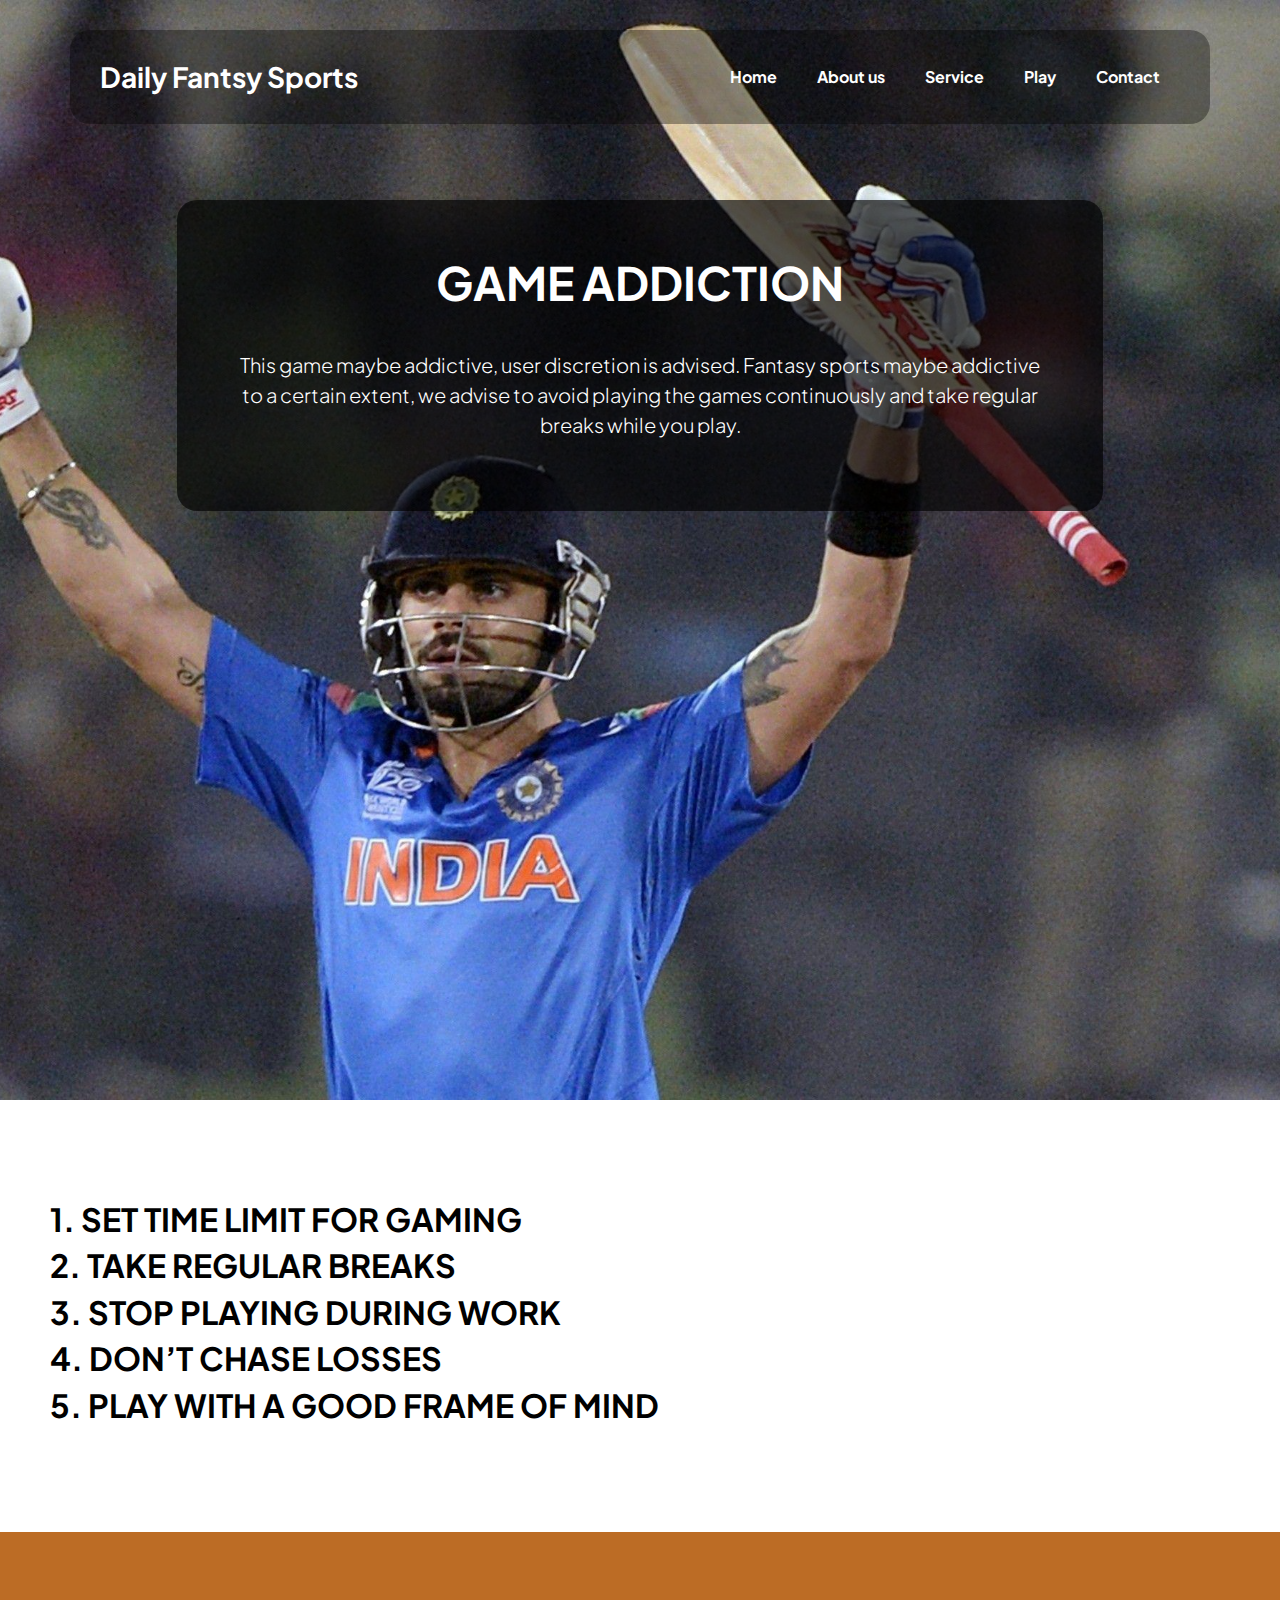
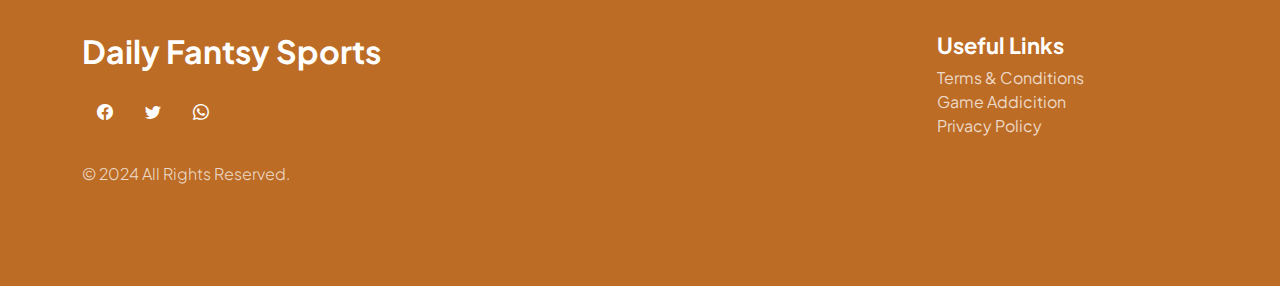
<file: games.html>
<!doctype html>
<html lang="en">
    <head>
        <meta charset="utf-8">
        <meta name="viewport" content="width=device-width, initial-scale=1">

        <meta name="description" content="">
        <meta name="author" content="">

        <title>Games Addicition</title>

        <!-- CSS FILES -->                
        <link rel="preconnect" href="https://fonts.googleapis.com">
        
        <link rel="preconnect" href="https://fonts.gstatic.com" crossorigin>

        <link href="https://fonts.googleapis.com/css2?family=Plus+Jakarta+Sans:ital,wght@0,200;0,400;0,600;0,700;1,200;1,700&display=swap" rel="stylesheet">
            
        <link href="css/bootstrap.min.css" rel="stylesheet">

        <link href="css/bootstrap-icons.css" rel="stylesheet">

        <link href="css/vegas.min.css" rel="stylesheet">

        <link href="css/tooplate-barista.css" rel="stylesheet">

    </head>
    
    <body class="reservation-page">
                
            <main>
                <nav class="navbar navbar-expand-lg">                
                    <div class="container">
                  <a class="navbar-brand d-flex align-items-center" href="index.html">
                     
                            Daily Fantsy Sports
                        </a>
        
                        <button class="navbar-toggler" type="button" data-bs-toggle="collapse" data-bs-target="#navbarNav" aria-controls="navbarNav" aria-expanded="false" aria-label="Toggle navigation">
                            <span class="navbar-toggler-icon"></span>
                        </button>
        
                        <div class="collapse navbar-collapse" id="navbarNav">
                            <ul class="navbar-nav ms-lg-auto">
                                <li class="nav-item">
                                    <a class="nav-link" href="index.html#section_1">Home</a>
                                </li>
        
                                <li class="nav-item">
                                    <a class="nav-link" href="index.html#section_2">About us</a>
                                </li>

                                <li class="nav-item">
                                    <a class="nav-link" href="index.html#section_3">Service</a>
                                </li>

                                <li class="nav-item">
                                    <a class="nav-link" href="index.html#section_4">Play</a>
                                </li>

                                <li class="nav-item">
                                    <a class="nav-link" href="index.html#section_5">Contact</a>
                                </li>
                            </ul>

                           
                        </div>
                    </div>
                </nav>
                

                <section class="booking-section section-padding">
                <div class="container">
                    <div class="row">

                        <div class="col-lg-10 col-12 mx-auto" style="height: 100vh;">
                            <div class="booking-form-wrap">
                                <div class="row">
                                    <div class="col-lg-12 col-12 p-0">
                                        <form class="custom-form booking-form" action="#" method="post" role="form">
                                            <div class="text-center mb-4 pb-lg-2">
                                               

                                                <h2 class="text-white">GAME ADDICTION</h2>
                                            </div>

                                            <div class="booking-form-body">
                                               <p style="color: white; text-align: center;">This game maybe addictive, user discretion is advised. Fantasy sports maybe addictive to a certain extent, we advise to avoid playing the games continuously and take regular breaks while you play.</p>
                                            </div>
                                        </form>
                                    </div>

                                  
                                </div>
                            </div>

                        </div>
                    </div>
                </section>

                <section style=" padding: 100px 50px;">
                    <div>
                        <h3>1. SET TIME LIMIT FOR GAMING</h3>
                       
                    </div>
                    <div>
                        <h3>2. TAKE REGULAR BREAKS</h3>
                      
                    </div>
                    <div>
                        <h3>3. STOP PLAYING DURING WORK</h3>
                     
                    </div>
                    <div>
                        <h3>4. DON’T CHASE LOSSES</h3>
                      
                    </div>
                    <div>
                        <h3>5. PLAY WITH A GOOD FRAME OF MIND</h3>
                        
                    </div>
                    

                </section>


                 <footer class="site-footer">
                    <div class="container">
                        <div class="row">

                            <div class="col-lg-4 col-12 me-auto">
                                <h3 style="color: white;">Daily Fantsy Sports</h3>

                         

                                <ul class="social-icon mt-4">
                                    <li class="social-icon-item">
                                        <a href="#" class="social-icon-link bi-facebook">
                                        </a>
                                    </li>
        
                                    <li class="social-icon-item">
                                        <a href="#" target="_new" class="social-icon-link bi-twitter">
                                        </a>
                                    </li>

                                    <li class="social-icon-item">
                                        <a href="#" class="social-icon-link bi-whatsapp">
                                        </a>
                                    </li>
                                </ul>
                            </div>

                            <div class="col-lg-3 col-12 mt-4 mb-3 mt-lg-0 mb-lg-0">
                            <h6 style="color: white;">Useful Links</h6>
                             <a href="./terms.html" class="site-footer-link">
                                        Terms & Conditions
                                    </a> <br>
                             <a href="./games.html" class="site-footer-link">
                                        Game Addicition
                                    </a> <br>
                             <a href="./privacy.html" class="site-footer-link">
                                        Privacy Policy
                                    </a>

                                

                               
                            </div>


                      

                            <div class="col-lg-8 col-12 mt-4">
                                <p class="copyright-text mb-0">© 2024 All Rights Reserved.</p>
                            </div>
                    </div>
                </footer>
            </main>


        <!-- JAVASCRIPT FILES -->
        <script src="js/jquery.min.js"></script>
        <script src="js/bootstrap.min.js"></script>
        <script src="js/jquery.sticky.js"></script>
        <script src="js/vegas.min.js"></script>
        <script src="js/custom.js"></script>

    </body>
</html>
</file>
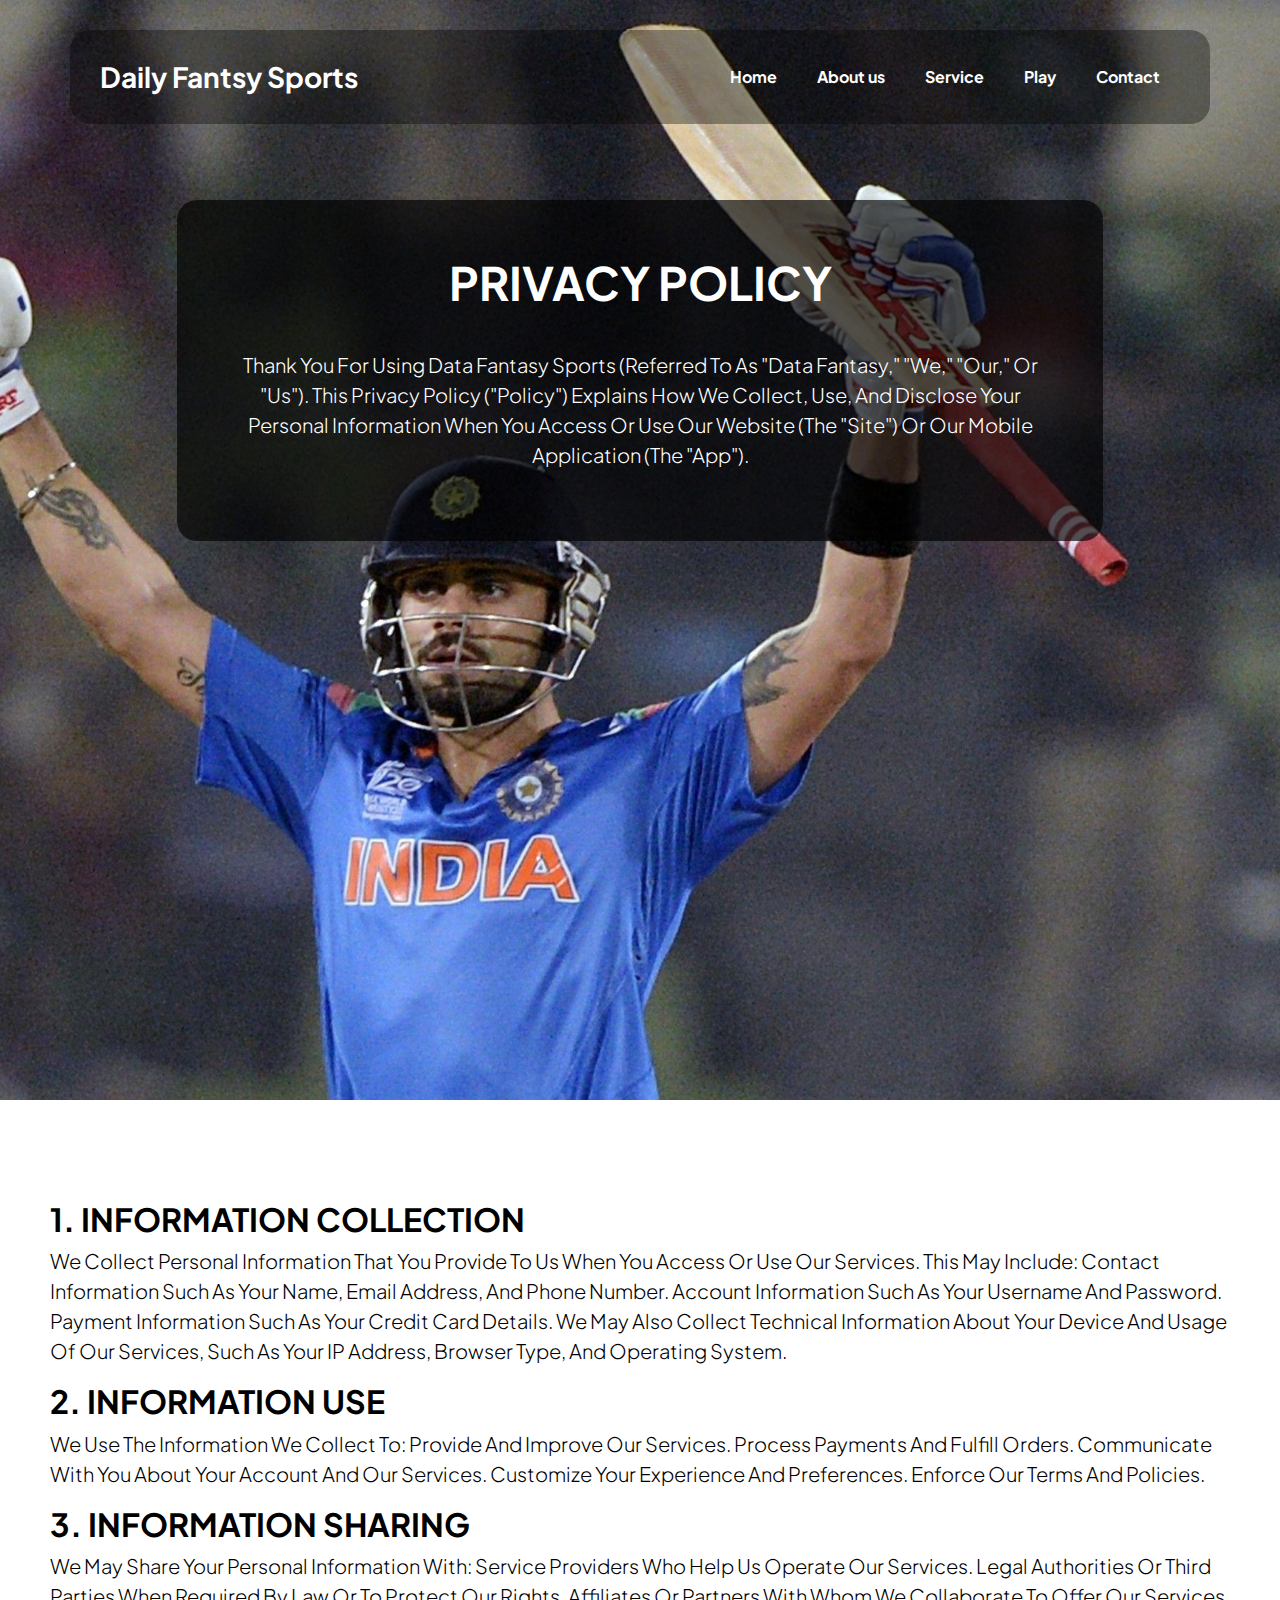
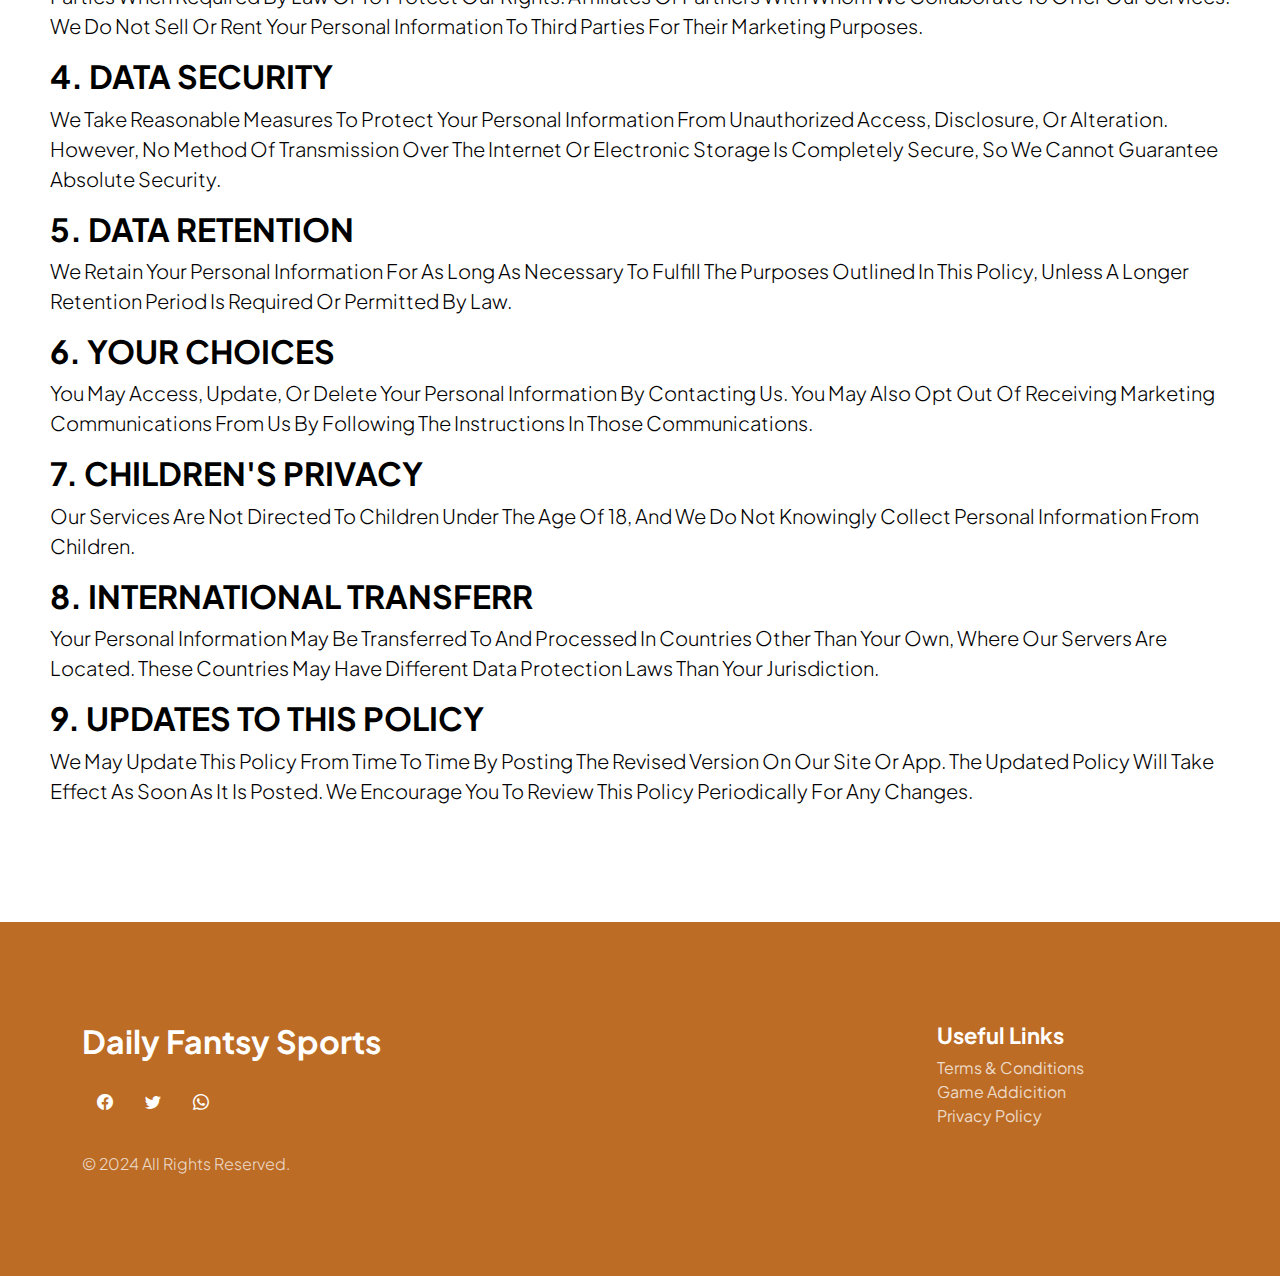
<file: privacy.html>
<!doctype html>
<html lang="en">
    <head>
        <meta charset="utf-8">
        <meta name="viewport" content="width=device-width, initial-scale=1">

        <meta name="description" content="">
        <meta name="author" content="">

        <title>PRIVACY POLICY</title>

        <!-- CSS FILES -->                
        <link rel="preconnect" href="https://fonts.googleapis.com">
        
        <link rel="preconnect" href="https://fonts.gstatic.com" crossorigin>

        <link href="https://fonts.googleapis.com/css2?family=Plus+Jakarta+Sans:ital,wght@0,200;0,400;0,600;0,700;1,200;1,700&display=swap" rel="stylesheet">
            
        <link href="css/bootstrap.min.css" rel="stylesheet">

        <link href="css/bootstrap-icons.css" rel="stylesheet">

        <link href="css/vegas.min.css" rel="stylesheet">

        <link href="css/tooplate-barista.css" rel="stylesheet">

    </head>
    
    <body class="reservation-page">
                
            <main>
                <nav class="navbar navbar-expand-lg">                
                    <div class="container">
                  <a class="navbar-brand d-flex align-items-center" href="index.html">
                     
                            Daily Fantsy Sports
                        </a>
        
                        <button class="navbar-toggler" type="button" data-bs-toggle="collapse" data-bs-target="#navbarNav" aria-controls="navbarNav" aria-expanded="false" aria-label="Toggle navigation">
                            <span class="navbar-toggler-icon"></span>
                        </button>
        
                        <div class="collapse navbar-collapse" id="navbarNav">
                            <ul class="navbar-nav ms-lg-auto">
                                <li class="nav-item">
                                    <a class="nav-link" href="index.html#section_1">Home</a>
                                </li>
        
                                <li class="nav-item">
                                    <a class="nav-link" href="index.html#section_2">About us</a>
                                </li>

                                <li class="nav-item">
                                    <a class="nav-link" href="index.html#section_3">Service</a>
                                </li>

                                <li class="nav-item">
                                    <a class="nav-link" href="index.html#section_4">Play</a>
                                </li>

                                <li class="nav-item">
                                    <a class="nav-link" href="index.html#section_5">Contact</a>
                                </li>
                            </ul>

                           
                        </div>
                    </div>
                </nav>
                

                <section class="booking-section section-padding">
                <div class="container">
                    <div class="row">

                        <div class="col-lg-10 col-12 mx-auto" style="height: 100vh;">
                            <div class="booking-form-wrap">
                                <div class="row">
                                    <div class="col-lg-12 col-12 p-0">
                                        <form class="custom-form booking-form" action="#" method="post" role="form">
                                            <div class="text-center mb-4 pb-lg-2">
                                               

                                                <h2 class="text-white">PRIVACY POLICY</h2>
                                            </div>

                                            <div class="booking-form-body">
                                               <p style="color: white; text-align: center;">Thank You For Using Data Fantasy Sports (Referred To As "Data Fantasy," "We," "Our," Or "Us"). This Privacy Policy ("Policy") Explains How We Collect, Use, And Disclose Your Personal Information When You Access Or Use Our Website (The "Site") Or Our Mobile Application (The "App").</p>
                                            </div>
                                        </form>
                                    </div>

                                  
                                </div>
                            </div>

                        </div>
                    </div>
                </section>

                <section style=" padding: 100px 50px;">
                    <div>
                        <h3>1. INFORMATION COLLECTION</h3>
                        <p style="color: black;">We Collect Personal Information That You Provide To Us When You Access Or Use Our Services. This May Include: Contact Information Such As Your Name, Email Address, And Phone Number. Account Information Such As Your Username And Password. Payment Information Such As Your Credit Card Details. We May Also Collect Technical Information About Your Device And Usage Of Our Services, Such As Your IP Address, Browser Type, And Operating System.</p>
                    </div>
                    <div>
                        <h3>2. INFORMATION USE</h3>
                        <p style="color: black;">We Use The Information We Collect To: Provide And Improve Our Services. Process Payments And Fulfill Orders. Communicate With You About Your Account And Our Services. Customize Your Experience And Preferences. Enforce Our Terms And Policies.</p>
                    </div>
                    <div>
                        <h3>3. INFORMATION SHARING</h3>
                        <p style="color: black;">We May Share Your Personal Information With: Service Providers Who Help Us Operate Our Services. Legal Authorities Or Third Parties When Required By Law Or To Protect Our Rights. Affiliates Or Partners With Whom We Collaborate To Offer Our Services. We Do Not Sell Or Rent Your Personal Information To Third Parties For Their Marketing Purposes.</p>
                    </div>
                    <div>
                        <h3>4. DATA SECURITY</h3>
                        <p style="color: black;">We Take Reasonable Measures To Protect Your Personal Information From Unauthorized Access, Disclosure, Or Alteration. However, No Method Of Transmission Over The Internet Or Electronic Storage Is Completely Secure, So We Cannot Guarantee Absolute Security.</p>
                    </div>
                    <div>
                        <h3>5. DATA RETENTION</h3>
                        <p style="color: black;">We Retain Your Personal Information For As Long As Necessary To Fulfill The Purposes Outlined In This Policy, Unless A Longer Retention Period Is Required Or Permitted By Law.</p>
                    </div>
                    <div>
                        <h3>6. YOUR CHOICES</h3>
                        <p style="color: black;">You May Access, Update, Or Delete Your Personal Information By Contacting Us. You May Also Opt Out Of Receiving Marketing Communications From Us By Following The Instructions In Those Communications.</p>
                    </div>
                    <div>
                        <h3>7. CHILDREN'S PRIVACY</h3>
                        <p style="color: black;">Our Services Are Not Directed To Children Under The Age Of 18, And We Do Not Knowingly Collect Personal Information From Children.</p>
                    </div>
                    <div>
                        <h3>8. INTERNATIONAL TRANSFERR</h3>
                        <p style="color: black;">Your Personal Information May Be Transferred To And Processed In Countries Other Than Your Own, Where Our Servers Are Located. These Countries May Have Different Data Protection Laws Than Your Jurisdiction.</p>
                    </div>
                    <div>
                        <h3>9. UPDATES TO THIS POLICY</h3>
                        <p style="color: black;">We May Update This Policy From Time To Time By Posting The Revised Version On Our Site Or App. The Updated Policy Will Take Effect As Soon As It Is Posted. We Encourage You To Review This Policy Periodically For Any Changes.</p>
                    </div>
                   
                </section>


                 <footer class="site-footer">
                    <div class="container">
                        <div class="row">

                            <div class="col-lg-4 col-12 me-auto">
                                <h3 style="color: white;">Daily Fantsy Sports</h3>

                         

                                <ul class="social-icon mt-4">
                                    <li class="social-icon-item">
                                        <a href="#" class="social-icon-link bi-facebook">
                                        </a>
                                    </li>
        
                                    <li class="social-icon-item">
                                        <a href="#" target="_new" class="social-icon-link bi-twitter">
                                        </a>
                                    </li>

                                    <li class="social-icon-item">
                                        <a href="#" class="social-icon-link bi-whatsapp">
                                        </a>
                                    </li>
                                </ul>
                            </div>

                            <div class="col-lg-3 col-12 mt-4 mb-3 mt-lg-0 mb-lg-0">
                            <h6 style="color: white;">Useful Links</h6>
                             <a href="./terms.html" class="site-footer-link">
                                        Terms & Conditions
                                    </a> <br>
                             <a href="./games.html" class="site-footer-link">
                                        Game Addicition
                                    </a> <br>
                             <a href="./privacy.html" class="site-footer-link">
                                        Privacy Policy
                                    </a>

                                

                               
                            </div>


                      

                            <div class="col-lg-8 col-12 mt-4">
                                <p class="copyright-text mb-0">© 2024 All Rights Reserved.</p>
                            </div>
                    </div>
                </footer>
            </main>


        <!-- JAVASCRIPT FILES -->
        <script src="js/jquery.min.js"></script>
        <script src="js/bootstrap.min.js"></script>
        <script src="js/jquery.sticky.js"></script>
        <script src="js/vegas.min.js"></script>
        <script src="js/custom.js"></script>

    </body>
</html>
</file>
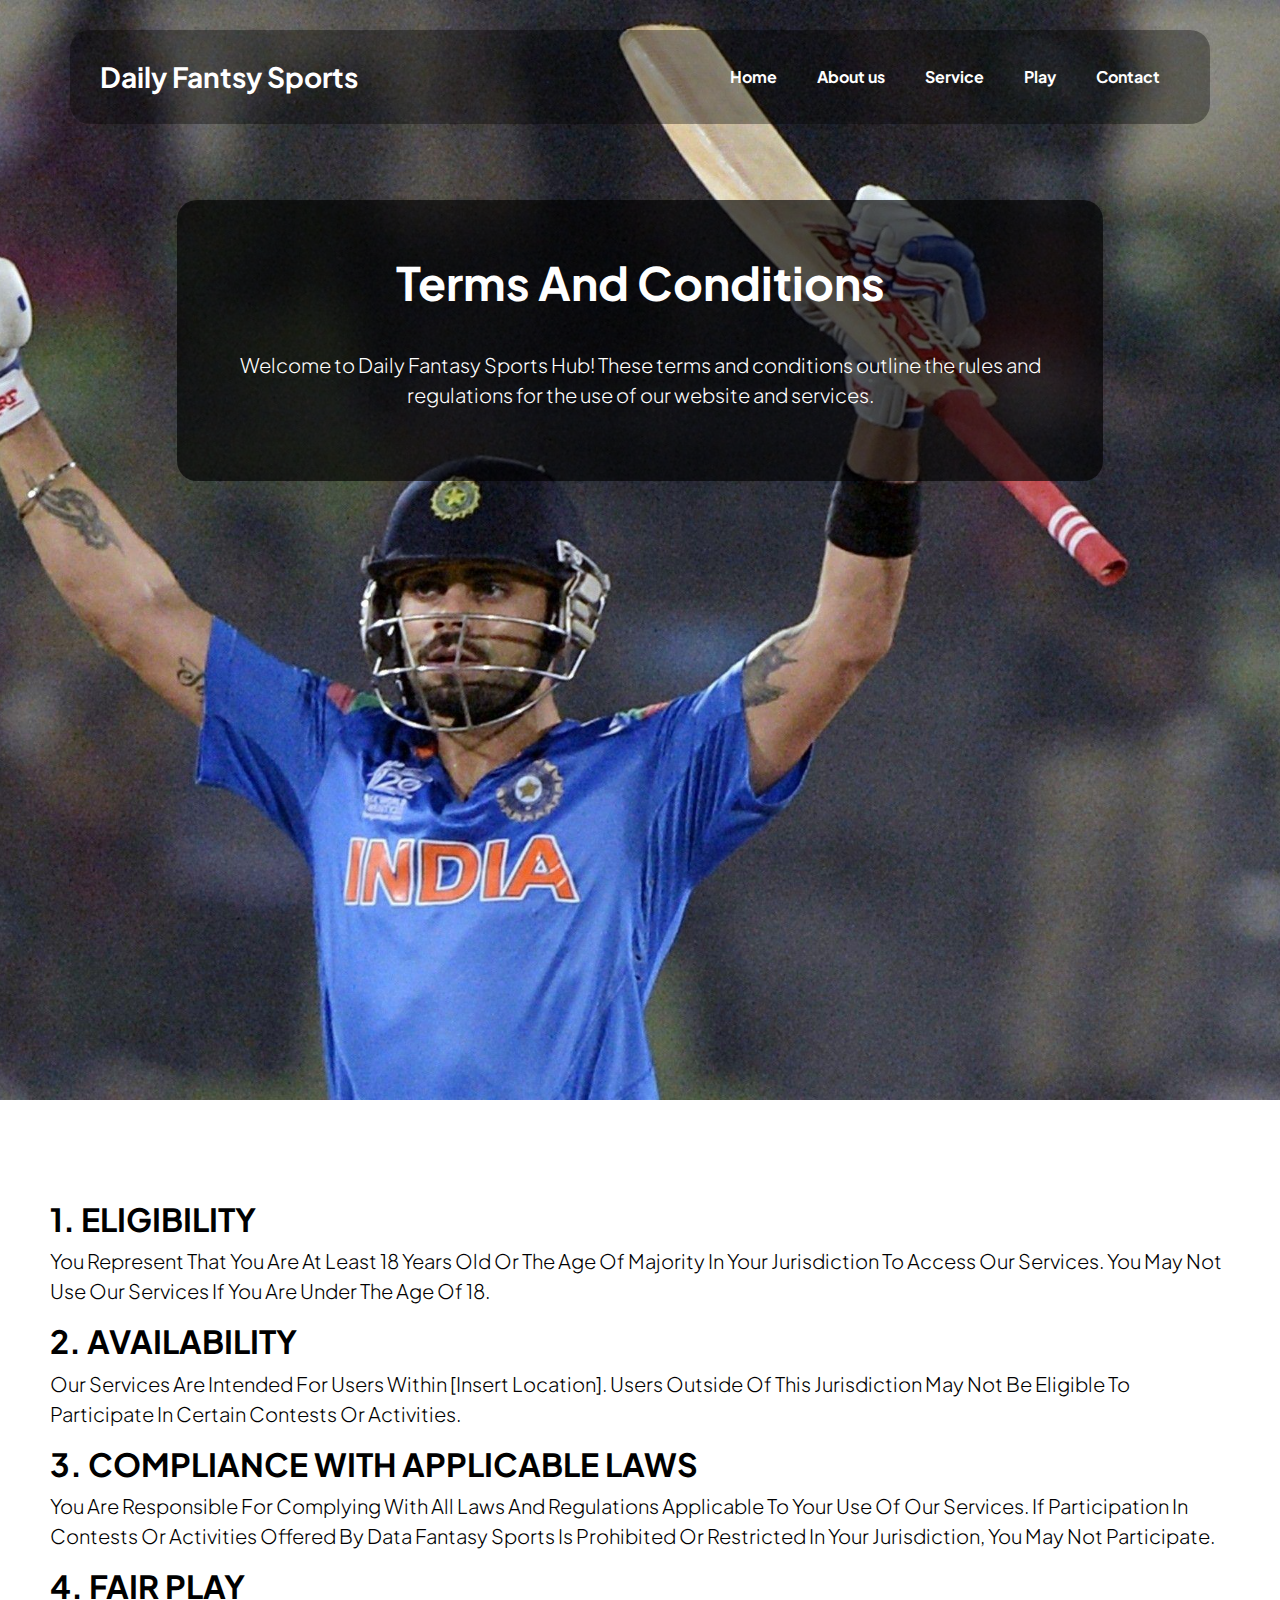
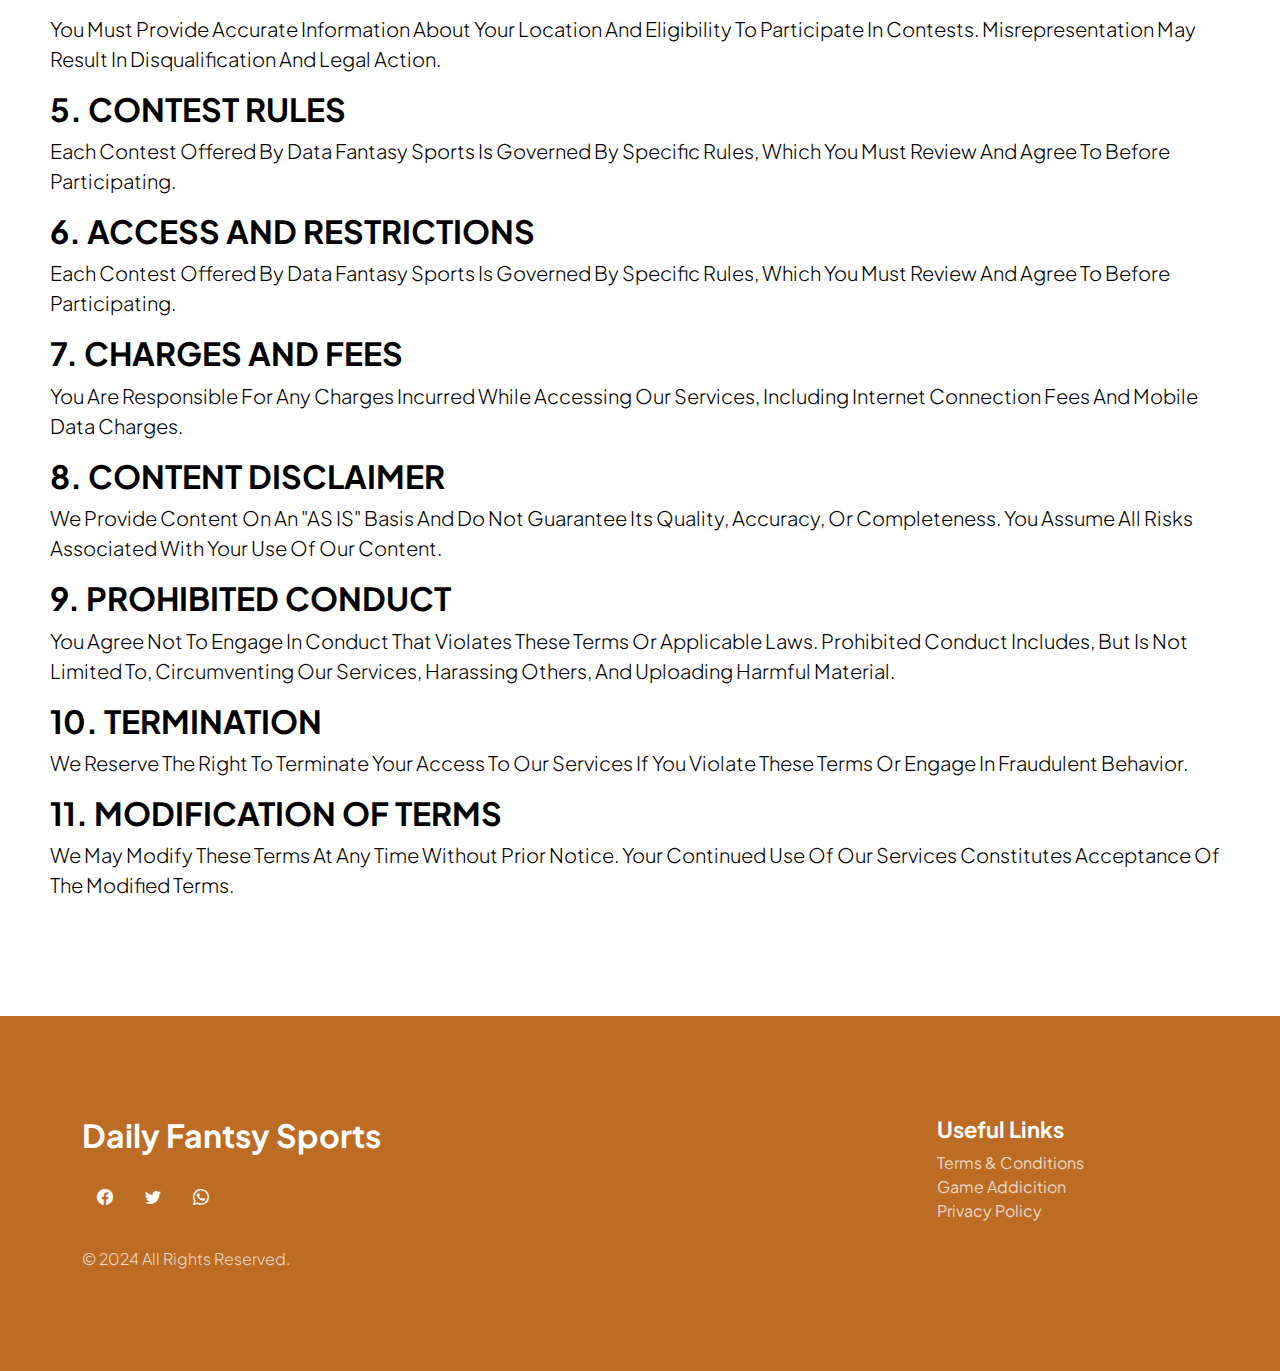
<file: terms.html>
<!doctype html>
<html lang="en">
    <head>
        <meta charset="utf-8">
        <meta name="viewport" content="width=device-width, initial-scale=1">

        <meta name="description" content="">
        <meta name="author" content="">

        <title>Terms & Conditions</title>

        <!-- CSS FILES -->                
        <link rel="preconnect" href="https://fonts.googleapis.com">
        
        <link rel="preconnect" href="https://fonts.gstatic.com" crossorigin>

        <link href="https://fonts.googleapis.com/css2?family=Plus+Jakarta+Sans:ital,wght@0,200;0,400;0,600;0,700;1,200;1,700&display=swap" rel="stylesheet">
            
        <link href="css/bootstrap.min.css" rel="stylesheet">

        <link href="css/bootstrap-icons.css" rel="stylesheet">

        <link href="css/vegas.min.css" rel="stylesheet">

        <link href="css/tooplate-barista.css" rel="stylesheet">

    </head>
    
    <body class="reservation-page">
                
            <main>
                <nav class="navbar navbar-expand-lg">                
                    <div class="container">
                  <a class="navbar-brand d-flex align-items-center" href="index.html">
                     
                            Daily Fantsy Sports
                        </a>
        
                        <button class="navbar-toggler" type="button" data-bs-toggle="collapse" data-bs-target="#navbarNav" aria-controls="navbarNav" aria-expanded="false" aria-label="Toggle navigation">
                            <span class="navbar-toggler-icon"></span>
                        </button>
        
                        <div class="collapse navbar-collapse" id="navbarNav">
                            <ul class="navbar-nav ms-lg-auto">
                                <li class="nav-item">
                                    <a class="nav-link" href="index.html#section_1">Home</a>
                                </li>
        
                                <li class="nav-item">
                                    <a class="nav-link" href="index.html#section_2">About us</a>
                                </li>

                                <li class="nav-item">
                                    <a class="nav-link" href="index.html#section_3">Service</a>
                                </li>

                                <li class="nav-item">
                                    <a class="nav-link" href="index.html#section_4">Play</a>
                                </li>

                                <li class="nav-item">
                                    <a class="nav-link" href="index.html#section_5">Contact</a>
                                </li>
                            </ul>

                           
                        </div>
                    </div>
                </nav>
                

                <section class="booking-section section-padding">
                <div class="container">
                    <div class="row">

                        <div class="col-lg-10 col-12 mx-auto" style="height: 100vh;">
                            <div class="booking-form-wrap">
                                <div class="row">
                                    <div class="col-lg-12 col-12 p-0">
                                        <form class="custom-form booking-form" action="#" method="post" role="form">
                                            <div class="text-center mb-4 pb-lg-2">
                                               

                                                <h2 class="text-white">Terms And Conditions</h2>
                                            </div>

                                            <div class="booking-form-body">
                                               <p style="color: white; text-align: center;">Welcome to Daily Fantasy Sports Hub! These terms and conditions outline the rules and regulations for the use of our website and services.</p>
                                            </div>
                                        </form>
                                    </div>

                                  
                                </div>
                            </div>

                        </div>
                    </div>
                </section>

                <section style=" padding: 100px 50px;">
                    <div>
                        <h3>1. ELIGIBILITY</h3>
                        <p style="color: black;">You Represent That You Are At Least 18 Years Old Or The Age Of Majority In Your Jurisdiction To Access Our Services. You May Not Use Our Services If You Are Under The Age Of 18.</p>
                    </div>
                    <div>
                        <h3>2. AVAILABILITY</h3>
                        <p style="color: black;">Our Services Are Intended For Users Within [Insert Location]. Users Outside Of This Jurisdiction May Not Be Eligible To Participate In Certain Contests Or Activities.</p>
                    </div>
                    <div>
                        <h3>3. COMPLIANCE WITH APPLICABLE LAWS</h3>
                        <p style="color: black;">You Are Responsible For Complying With All Laws And Regulations Applicable To Your Use Of Our Services. If Participation In Contests Or Activities Offered By Data Fantasy Sports Is Prohibited Or Restricted In Your Jurisdiction, You May Not Participate.</p>
                    </div>
                    <div>
                        <h3>4. FAIR PLAY</h3>
                        <p style="color: black;">You Must Provide Accurate Information About Your Location And Eligibility To Participate In Contests. Misrepresentation May Result In Disqualification And Legal Action.</p>
                    </div>
                    <div>
                        <h3>5. CONTEST RULES</h3>
                        <p style="color: black;">Each Contest Offered By Data Fantasy Sports Is Governed By Specific Rules, Which You Must Review And Agree To Before Participating.</p>
                    </div>
                    <div>
                        <h3>6. ACCESS AND RESTRICTIONS</h3>
                        <p style="color: black;">Each Contest Offered By Data Fantasy Sports Is Governed By Specific Rules, Which You Must Review And Agree To Before Participating.</p>
                    </div>
                    <div>
                        <h3>7. CHARGES AND FEES</h3>
                        <p style="color: black;">You Are Responsible For Any Charges Incurred While Accessing Our Services, Including Internet Connection Fees And Mobile Data Charges.</p>
                    </div>
                    <div>
                        <h3>8. CONTENT DISCLAIMER</h3>
                        <p style="color: black;">We Provide Content On An "AS IS" Basis And Do Not Guarantee Its Quality, Accuracy, Or Completeness. You Assume All Risks Associated With Your Use Of Our Content.</p>
                    </div>
                    <div>
                        <h3>9. PROHIBITED CONDUCT</h3>
                        <p style="color: black;">You Agree Not To Engage In Conduct That Violates These Terms Or Applicable Laws. Prohibited Conduct Includes, But Is Not Limited To, Circumventing Our Services, Harassing Others, And Uploading Harmful Material.</p>
                    </div>
                    <div>
                        <h3>10. TERMINATION</h3>
                        <p style="color: black;">We Reserve The Right To Terminate Your Access To Our Services If You Violate These Terms Or Engage In Fraudulent Behavior.</p>
                    </div>
                    <div>
                        <h3>11. MODIFICATION OF TERMS</h3>
                        <p style="color: black;">We May Modify These Terms At Any Time Without Prior Notice. Your Continued Use Of Our Services Constitutes Acceptance Of The Modified Terms.</p>
                    </div>

                </section>


                 <footer class="site-footer">
                    <div class="container">
                        <div class="row">

                            <div class="col-lg-4 col-12 me-auto">
                                <h3 style="color: white;">Daily Fantsy Sports</h3>

                         

                                <ul class="social-icon mt-4">
                                    <li class="social-icon-item">
                                        <a href="#" class="social-icon-link bi-facebook">
                                        </a>
                                    </li>
        
                                    <li class="social-icon-item">
                                        <a href="#" target="_new" class="social-icon-link bi-twitter">
                                        </a>
                                    </li>

                                    <li class="social-icon-item">
                                        <a href="#" class="social-icon-link bi-whatsapp">
                                        </a>
                                    </li>
                                </ul>
                            </div>

                            <div class="col-lg-3 col-12 mt-4 mb-3 mt-lg-0 mb-lg-0">
                            <h6 style="color: white;">Useful Links</h6>
                             <a href="./terms.html" class="site-footer-link">
                                        Terms & Conditions
                                    </a> <br>
                             <a href="./games.html" class="site-footer-link">
                                        Game Addicition
                                    </a> <br>
                             <a href="./privacy.html" class="site-footer-link">
                                        Privacy Policy
                                    </a>

                                

                               
                            </div>


                      

                            <div class="col-lg-8 col-12 mt-4">
                                <p class="copyright-text mb-0">© 2024 All Rights Reserved.</p>
                            </div>
                    </div>
                </footer>
            </main>


        <!-- JAVASCRIPT FILES -->
        <script src="js/jquery.min.js"></script>
        <script src="js/bootstrap.min.js"></script>
        <script src="js/jquery.sticky.js"></script>
        <script src="js/vegas.min.js"></script>
        <script src="js/custom.js"></script>

    </body>
</html>
</file>
<file: css/tooplate-barista.css>
/* Track */
::-webkit-scrollbar {
  width: 7px; /* width of the entire scrollbar */
}

/* Handle */
::-webkit-scrollbar-thumb {
  background: #888; /* color of the draggable scrollbar */
  border-radius: 6px; /* roundness of the scrollbar handle */
}

/* Handle on hover */
::-webkit-scrollbar-thumb:hover {
  background: #555; /* color of the scrollbar handle on hover */
}

/* Track */
::-webkit-scrollbar-track {
  background: #f1f1f1; /* color of the scrollbar track */
}

/* Handle when it's grabbed */
::-webkit-scrollbar-thumb:active {
  background: #000; /* color of the scrollbar handle when it's grabbed */
}

:root {
  --white-color: #ffffff;
  --primary-color: #bc6c25;
  --secondary-color: #dda15e;
  --section-bg-color: #b78752;
  --custom-btn-bg-color: #bc6c25;
  --custom-btn-bg-hover-color: #dda15e;
  --dark-color: #000000;
  --p-color: #717275;
  --border-color: #7fffd4;
  --link-hover-color: #e76f51;

  --body-font-family: "Plus Jakarta Sans", sans-serif;

  --h1-font-size: 68px;
  --h2-font-size: 46px;
  --h3-font-size: 32px;
  --h4-font-size: 28px;
  --h5-font-size: 24px;
  --h6-font-size: 22px;
  --p-font-size: 20px;
  --btn-font-size: 16px;
  --form-btn-font-size: 18px;
  --menu-font-size: 16px;

  --border-radius-large: 100px;
  --border-radius-medium: 20px;
  --border-radius-small: 10px;

  --font-weight-thin: 200;
  --font-weight-light: 300;
  --font-weight-normal: 400;
  --font-weight-bold: 700;
}

body {
  background-color: var(--white-color);
  font-family: var(--body-font-family);
}

/*---------------------------------------
  TYPOGRAPHY               
-----------------------------------------*/

h2,
h3,
h4,
h5,
h6 {
  color: var(--dark-color);
}

h1,
h2,
h3,
h4,
h5,
h6 {
  font-weight: var(--font-weight-bold);
}

h1 {
  font-size: var(--h1-font-size);
}

h2 {
  font-size: var(--h2-font-size);
}

h3 {
  font-size: var(--h3-font-size);
}

h4 {
  font-size: var(--h4-font-size);
}

h5 {
  font-size: var(--h5-font-size);
}

h6 {
  font-size: var(--h6-font-size);
}

p {
  color: var(--p-color);
  font-size: var(--p-font-size);
  font-weight: var(--font-weight-light);
}

ul li {
  color: var(--p-color);
  font-size: var(--p-font-size);
  font-weight: var(--font-weight-light);
}

a,
button {
  touch-action: manipulation;
  transition: all 0.3s;
}

a {
  display: inline-block;
  color: var(--primary-color);
  text-decoration: none;
}

a:hover {
  color: var(--link-hover-color);
}

b,
strong {
  font-weight: var(--font-weight-bold);
}

/*---------------------------------------
  SECTION               
-----------------------------------------*/
.section-padding {
  padding-top: 100px;
  padding-bottom: 100px;
}

.section-bg {
  background-color: var(--section-bg-color);
}

.section-overlay {
  background-color: var(--dark-color);
  position: absolute;
  z-index: 9;
  top: 0;
  left: 0;
  pointer-events: none;
  width: 100%;
  height: 100%;
  opacity: 0.65;
}

.section-overlay + .container {
  position: relative;
  z-index: 22;
}

.back-top-icon {
  font-size: var(--h2-font-size);
}

/*---------------------------------------
  TIMELINE               
-----------------------------------------*/
.timeline {
  position: relative;
  max-width: 1200px;
  margin: 0 auto;
}

.timeline::after {
  content: "";
  position: absolute;
  width: 5px;
  background-color: var(--white-color);
  top: 0;
  bottom: 0;
  left: 50%;
  margin-left: -3px;
}

.timeline-container {
  padding: 10px 40px;
  padding-top: 0;
  position: relative;
  background-color: inherit;
  width: 50%;
}

.timeline-container::after {
  content: "";
  position: absolute;
  width: 25px;
  height: 25px;
  right: -12px;
  background-color: var(--white-color);
  border: 5px solid #7c5c52;
  top: 15px;
  border-radius: 50%;
  z-index: 1;
}

.timeline-container-left {
  left: 0;
}

.timeline-container-right {
  left: 50%;
}

.timeline-container-left::before {
  content: " ";
  height: 0;
  position: absolute;
  top: 9px;
  width: 0;
  z-index: 1;
  right: 25px;
  border: medium solid white;
  border-width: 20px 0 20px 20px;
  border-color: transparent transparent transparent white;
}

.timeline-container-right::before {
  content: " ";
  height: 0;
  position: absolute;
  top: 9px;
  width: 0;
  z-index: 1;
  left: 25px;
  border: medium solid white;
  border-width: 20px 20px 20px 0;
  border-color: transparent white transparent transparent;
}

.timeline-container-right::after {
  left: -13px;
}

.timeline-content {
  padding: 5px;
  background-color: var(--white-color);
  position: relative;
  border-radius: var(--border-radius-medium);
}

@media screen and (max-width: 991px) {
  .timeline::after {
    left: 31px;
  }

  .timeline-container {
    width: 100%;
    padding-left: 70px;
    padding-right: 25px;
  }

  .timeline-container::before {
    left: 58px;
    border: medium solid white;
    border-width: 20px 20px 20px 0;
    border-color: transparent white transparent transparent;
  }

  .timeline-container-left::after,
  .timeline-container-right::after {
    left: 6px;
  }

  .timeline-container-right {
    left: 0%;
  }
}

/*---------------------------------------
  CUSTOM BUTTON               
-----------------------------------------*/
.custom-btn {
  background: var(--custom-btn-bg-color);
  border: 2px solid transparent;
  border-radius: var(--border-radius-large);
  color: var(--white-color);
  font-size: var(--btn-font-size);
  font-weight: var(--font-weight-bold);
  line-height: normal;
  transition: all 0.3s;
  padding: 12px 28px;
}

.custom-btn:hover {
  background: var(--custom-btn-bg-hover-color);
  color: var(--white-color);
}

.custom-border-btn {
  background: transparent;
  border: 2px solid var(--white-color);
  color: var(--white-color);
}

.custom-border-btn:hover {
  background: var(--white-color);
  color: var(--secondary-color);
}

.custom-btn-bg-white {
  border-color: var(--white-color);
  color: var(--white-color);
}

.custom-btn-italic {
  font-style: italic;
}

/*---------------------------------------
  NAVIGATION BAR & OFFCANVAS              
-----------------------------------------*/
.sticky-wrapper {
  position: absolute;
  z-index: 999999;
  top: 0;
  right: 0;
  left: 0;
}

.sticky-wrapper.is-sticky .container {
  background: rgba(0, 0, 0, 0.65);
  border-radius: var(--border-radius-medium);
  padding: 15px 30px;
}

.navbar {
  background: transparent;
  z-index: 999999;
  padding-top: 30px;
  padding-bottom: 30px;
}

.navbar .container {
  background: rgba(0, 0, 0, 0.35);
  border-radius: var(--border-radius-medium);
  padding: 15px 30px;
}

.navbar-brand,
.navbar-brand:hover {
  font-size: var(--h4-font-size);
  font-weight: var(--font-weight-bold);
  display: block;
  color: var(--white-color);
}

.navbar .navbar-brand-image {
  filter: brightness(0) invert(1);
}

.navbar-brand-image {
  width: 48px;
  height: auto;
  margin-right: 10px;
}

.navbar .custom-btn {
  padding: 10px 20px;
}

.navbar-expand-lg .navbar-nav .nav-link {
  border-radius: var(--border-radius-large);
  margin: 10px;
  padding: 10px;
}

.navbar-nav .nav-link {
  display: inline-block;
  color: var(--white-color);
  font-size: var(--menu-font-size);
  font-weight: var(--font-weight-bold);
  padding-top: 15px;
  padding-bottom: 15px;
}

.navbar-nav .nav-link.active,
.navbar-nav .nav-link:hover {
  color: var(--secondary-color);
}

.navbar .dropdown-menu {
  background: var(--white-color);
  box-shadow: 0 1rem 3rem rgba(0, 0, 0, 0.175);
  border: 0;
  display: inherit;
  opacity: 0;
  min-width: 9rem;
  margin-top: 20px;
  padding: 13px 0 10px 0;
  transition: all 0.3s;
  pointer-events: none;
}

.navbar .dropdown-menu::before {
  content: "";
  width: 0;
  height: 0;
  border-left: 20px solid transparent;
  border-right: 20px solid transparent;
  border-bottom: 15px solid var(--white-color);
  position: absolute;
  top: -10px;
  left: 10px;
}

.navbar .dropdown-item {
  display: inline-block;
  color: var(--p-color);
  font-size: var(--menu-font-size);
  font-weight: var(--font-weight-medium);
  position: relative;
}

.navbar .dropdown-item.active,
.navbar .dropdown-item:active,
.navbar .dropdown-item:focus,
.navbar .dropdown-item:hover {
  background: transparent;
  color: var(--link-hover-color);
}

.navbar .dropdown-toggle::after {
  content: "\f282";
  display: inline-block;
  font-family: bootstrap-icons !important;
  font-size: var(--menu-font-size);
  font-style: normal;
  font-weight: normal !important;
  font-variant: normal;
  text-transform: none;
  line-height: 1;
  vertical-align: -0.125em;
  -webkit-font-smoothing: antialiased;
  -moz-osx-font-smoothing: grayscale;
  position: relative;
  left: 2px;
  border: 0;
}

@media screen and (min-width: 992px) {
  .navbar .dropdown:hover .dropdown-menu {
    opacity: 1;
    margin-top: 0;
    pointer-events: auto;
  }
}

.navbar-toggler {
  border: 0;
  padding: 0;
  cursor: pointer;
  margin: 0;
  width: 30px;
  height: 35px;
  outline: none;
}

.navbar-toggler:focus {
  outline: none;
  box-shadow: none;
}

.navbar-toggler[aria-expanded="true"] .navbar-toggler-icon {
  background: transparent;
}

.navbar-toggler[aria-expanded="true"] .navbar-toggler-icon:before,
.navbar-toggler[aria-expanded="true"] .navbar-toggler-icon:after {
  transition: top 300ms 50ms ease, -webkit-transform 300ms 350ms ease;
  transition: top 300ms 50ms ease, transform 300ms 350ms ease;
  transition: top 300ms 50ms ease, transform 300ms 350ms ease,
    -webkit-transform 300ms 350ms ease;
  top: 0;
}

.navbar-toggler[aria-expanded="true"] .navbar-toggler-icon:before {
  transform: rotate(45deg);
}

.navbar-toggler[aria-expanded="true"] .navbar-toggler-icon:after {
  transform: rotate(-45deg);
}

.navbar-toggler .navbar-toggler-icon {
  background: var(--white-color);
  transition: background 10ms 300ms ease;
  display: block;
  width: 30px;
  height: 2px;
  position: relative;
}

.navbar-toggler .navbar-toggler-icon:before,
.navbar-toggler .navbar-toggler-icon:after {
  transition: top 300ms 350ms ease, -webkit-transform 300ms 50ms ease;
  transition: top 300ms 350ms ease, transform 300ms 50ms ease;
  transition: top 300ms 350ms ease, transform 300ms 50ms ease,
    -webkit-transform 300ms 50ms ease;
  position: absolute;
  right: 0;
  left: 0;
  background: var(--white-color);
  width: 30px;
  height: 2px;
  content: "";
}

.navbar-toggler .navbar-toggler-icon::before {
  top: -8px;
}

.navbar-toggler .navbar-toggler-icon::after {
  top: 8px;
}

/*---------------------------------------
  HERO        
-----------------------------------------*/
.hero-section {
  background-color: var(--dark-color);
  position: relative;
  overflow: hidden;
  min-height: 620px;
  text-align: center;
}

.hero-section::after {
  background-color: rgba(0, 0, 0, 0.65);
  border-radius: var(--border-radius-medium);
  content: "";
  position: absolute;
  top: 55%;
  left: 50%;
  transform: translate(-55%, -50%) rotate(45deg);
  width: 250px;
  height: 350px;
  pointer-events: none;
}

@media screen and (min-width: 991px) {
  .hero-section {
    height: 100vh;
  }
}

.hero-section h1 {
  color: var(--white-color);
}

.small-text {
  color: var(--secondary-color);
}

.hero-section .custom-border-btn {
  border-color: transparent;
}

.hero-section .container {
  position: relative;
  z-index: 9;
}

.hero-slides {
  width: 100%;
  height: 100%;
  position: absolute !important;
}

.opening-hours-list {
  margin: 0;
  padding: 0;
}

.opening-hours-list li {
  color: rgba(255, 255, 255, 0.75);
  font-size: var(--btn-font-size);
  font-weight: var(--font-weight-normal);
  margin-bottom: 10px;
}

.opening-hours-list li .underline {
  background-color: rgba(255, 255, 255, 0.75);
  width: 35%;
  height: 1px;
  margin: auto 15px 0 15px;
}

/*---------------------------------------
  ABOUT              
-----------------------------------------*/
.about-section {
  background-color: var(--secondary-color);
  position: relative;
}

.about-section .ratio {
  border-radius: var(--border-radius-medium);
}

.custom-video {
  border-radius: var(--border-radius-medium);
  width: 100%;
  height: 100%;
  object-fit: cover;
}

.about-image-wrap {
  border-radius: var(--border-radius-medium);
  position: relative;
  overflow: hidden;
}

.about-video-info {
  background-image: linear-gradient(
    to bottom,
    rgba(0, 0, 0, 0.35),
    rgba(188, 108, 37, 1)
  );
  border-radius: var(--border-radius-medium);
  bottom: 0;
  height: auto;
  padding: 40px;
}

.about-video-info h4 {
  color: var(--white-color);
}

.about-section h6 {
  color: var(--secondary-color);
}

.team-block-wrap {
  background-color: var(--secondary-color);
  border-radius: var(--border-radius-medium);
  position: relative;
  overflow: hidden;
  max-height: 450px;
  cursor: pointer;
}

.team-block-wrap:hover .team-block-image {
  transform: scale(1.2);
}

.team-block-image-wrap {
  width: 100%;
}

.team-block-image {
  display: block;
  object-fit: cover;
  width: 100%;
  height: 100%;
  transition: all 0.3s;
}

.team-block-info {
  background-image: linear-gradient(
    to bottom,
    rgba(0, 0, 0, 0.35),
    rgba(188, 108, 37, 1)
  );
  position: absolute;
  z-index: 2;
  top: 0;
  right: 0;
  bottom: 0;
  left: 0;
  padding: 30px;
}

.team-block-info .badge {
  margin: auto;
  top: 2px;
  bottom: 0;
}

/*---------------------------------------
  OUR MENU              
-----------------------------------------*/
.menu-section {
  background-image: url("../images/happy-waitress-giving-coffee-customers-while-serving-them-coffee-shop.jpg");
  background-repeat: no-repeat;
  background-size: cover;
}

.menu-block-wrap {
  background: rgba(0, 0, 0, 0.65);
  border-radius: var(--border-radius-medium);
  padding: 45px;
}

.menu-block .border-top {
  border-top-color: rgba(255, 255, 255, 0.35) !important;
}

.menu-block h6 {
  color: var(--white-color);
}

.menu-block small {
  color: rgba(255, 255, 255, 0.35);
}

.menu-block strong {
  color: var(--secondary-color);
}

.menu-block-image {
  border-radius: 100%;
  width: 350px;
  height: 350px;
  object-fit: cover;
  display: block;
  margin: auto;
  cursor: pointer;
}

.badge {
  background-color: var(--primary-color);
  font-size: 12px;
  position: relative;
  bottom: 4px;
  padding-bottom: 6px;
}

.badge::before {
  content: "";
  position: absolute;
  top: 0;
  bottom: 0;
  left: -5px;
  border-top: 10px solid transparent;
  border-bottom: 10px solid transparent;
  border-right: 10px solid var(--primary-color);
}

/*---------------------------------------
  REVIEWS              
-----------------------------------------*/
.reviews-section {
  background-color: #7c5c52;
}

.reviews-block {
  background-color: var(--section-bg-color);
  border-radius: var(--border-radius-medium);
  position: relative;
  overflow: hidden;
}

.reviews-block .border-top {
  border-top-color: rgba(255, 255, 255, 0.35) !important;
}

.reviews-block-image-wrap {
  background-image: url("https://images.shiksha.com/mediadata/images/articles/1649656903phphvbH03.jpeg");
  background-repeat: no-repeat;
  background-size: cover;
  background-position: center;
  padding: 30px;
}
.reviews-block-image-wrap1 {
  background-image: url("https://t3.ftcdn.net/jpg/02/01/29/00/360_F_201290035_yN0qIKLqXPffS4GBjPsb8PsfFnZB3ONs.jpg");
  background-repeat: no-repeat;
  background-size: cover;
  background-position: center;
  padding: 30px;
}
.reviews-block-image-wrap2 {
  background-image: url("https://img.freepik.com/premium-photo/group-young-people-having-fun-celebrating-while-watching-playing-games-mobile-phone-together_9563-17448.jpg");
  background-repeat: no-repeat;
  background-size: cover;
  background-position: center;
  padding: 30px;
}

.reviews-block-image {
  border-radius: var(--border-radius-large);
  width: 65px;
  height: 65px;
  object-fit: cover;
  margin-right: 10px;
}

.reviews-block-info {
  padding: 20px 30px;
}

.reviews-block-info p {
  font-size: var(--btn-font-size);
  font-style: italic;
  color: rgba(255, 255, 255, 0.75);
}

.reviews-group i {
  color: var(--white-color);
}

/*---------------------------------------
  BOOKING SECTION              
-----------------------------------------*/
.booking-section {
  background-image: url("../images/young-female-barista-wear-face-mask-serving-take-away-hot-coffee-paper-cup-consumer-cafe.jpg");
  background-repeat: no-repeat;
  background-position: center;
  background-size: cover;
  position: relative;
}

.booking-form-wrap {
  background-color: rgba(0, 0, 0, 0.65);
  border-radius: var(--border-radius-medium);
  position: relative;
  overflow: hidden;
  margin-top: 100px;
}

.booking-form {
  padding: 55px 65px;
}

.booking-form-image-wrap {
  position: relative;
  height: 100%;
}

.booking-form-image {
  width: 100%;
  height: 100%;
  object-fit: cover;
}

.booking-form-text span {
  color: var(--white-color);
  font-size: var(--btn-font-size);
}

.reservation-page .custom-border-btn {
  border-color: var(--secondary-color);
  color: var(--secondary-color);
}

.reservation-page .custom-border-btn:hover {
  border-color: transparent;
}

/*---------------------------------------
  CONTACT               
-----------------------------------------*/
.contact-section {
  background-image: linear-gradient(
      to bottom,
      rgba(0, 0, 0, 0.45),
      rgba(188, 108, 37, 1)
    ),
    url("../images/young-female-barista-wear-face-mask-serving-take-away-hot-coffee-paper-cup-consumer-cafe.jpg");
  background-repeat: no-repeat;
  background-position: center;
  background-size: cover;
}

.google-map {
  border-radius: var(--border-radius-medium);
  filter: grayscale(100);
}

.contact-block-wrap {
  background: var(--primary-color);
  border-radius: var(--border-radius-medium);
  padding: 0;
  min-height: 200px;
}

.contact-block {
  background: var(--secondary-color);
  border-radius: var(--border-radius-medium);
  transform: rotate(8deg);
  height: 100%;
  padding: 20px 40px;
}

.contact-block h6 {
  transform: rotate(-8deg);
}

.contact-block .custom-icon {
  background: var(--primary-color);
  border-radius: var(--border-radius-large);
  display: block;
  width: 50px;
  height: 50px;
  line-height: 50px;
  text-align: center;
  position: relative;
}

.contact-block strong {
  display: block;
  color: var(--white-color);
  text-transform: uppercase;
  margin-top: 20px;
  margin-bottom: 10px;
}

/*---------------------------------------
  CUSTOM FORM               
-----------------------------------------*/
.custom-form .form-control {
  color: var(--p-color);
  border-radius: var(--border-radius-small);
  margin-bottom: 30px;
  padding-top: 13px;
  padding-bottom: 13px;
  box-shadow: none;
  outline: none;
  transition: all 0.3s;
}

.custom-form .form-control:hover,
.custom-form .form-control:focus {
  background: var(--primary-color);
  border-color: transparent;
}

.custom-form .form-label {
  color: var(--white-color);
  font-style: italic;
  margin-bottom: 15px;
}

.custom-form button[type="submit"] {
  background: var(--custom-btn-bg-color);
  border: none;
  border-radius: var(--border-radius-large);
  color: var(--white-color);
  font-size: var(--form-btn-font-size);
  font-weight: var(--font-weight-bold);
  transition: all 0.3s;
  margin-bottom: 0;
}

.custom-form button[type="submit"]:hover,
.custom-form button[type="submit"]:focus {
  background: var(--white-color);
  border-color: transparent;
  color: var(--primary-color);
}

.contact-form .form-control,
.booking-form .form-control {
  background-color: transparent;
  border-color: rgba(255, 255, 255, 0.25);
}

.booking-form .form-control {
  color: var(--white-color);
}

.custom-form input::-webkit-input-placeholder,
.custom-form textarea::-webkit-input-placeholder {
  color: var(--white-color);
}

.booking-form input:-moz-placeholder,
.booking-form textarea:-moz-placeholder {
  color: var(--white-color);
}

/*---------------------------------------
  SITE FOOTER              
-----------------------------------------*/
.site-footer {
  background-color: var(--primary-color);
  padding-top: 100px;
  padding-bottom: 100px;
}

.site-footer strong {
  color: var(--white-color);
}

.site-footer p,
.site-footer-link {
  color: rgba(255, 255, 255, 0.75);
  font-size: var(--btn-font-size);
}

.site-footer-link {
  color: rgba(255, 255, 255, 0.75);
  font-size: var(--btn-font-size);
  transition: all 0.3s;
}

.site-footer-link:hover {
  color: rgba(255, 255, 255, 0.75);
  text-decoration: underline;
}

.copyright-text {
  color: rgba(255, 255, 255, 0.75);
  font-size: var(--menu-font-size);
}

.copyright-text a {
  color: rgba(255, 200, 160, 0.75);
}

/*---------------------------------------
  SOCIAL ICON               
-----------------------------------------*/
.social-icon {
  margin: 0;
  padding: 0;
}

.social-icon-item {
  list-style: none;
  display: inline-block;
  vertical-align: top;
}

.social-icon-link {
  background: var(--primary-color);
  border-radius: var(--border-radius-large);
  color: var(--white-color);
  font-size: var(--menu-font-size);
  display: block;
  margin: 0 5px;
  text-align: center;
  width: 35px;
  height: 35px;
  line-height: 35px;
  transition: background 0.2s, color 0.2s;
}

.social-icon-link:hover {
  background: var(--white-color);
  color: var(--primary-color);
}

.social-icon-link span {
  display: block;
}

/*---------------------------------------
  RESPONSIVE STYLES               
-----------------------------------------*/
@media screen and (max-width: 1200px) {
  h1 {
    font-size: 62px;
  }
}

@media screen and (max-width: 991px) {
  h1 {
    font-size: 54px;
  }

  h2 {
    font-size: 36px;
  }

  h3 {
    font-size: 32px;
  }

  h4 {
    font-size: 28px;
  }

  h5 {
    font-size: 20px;
  }

  h6 {
    font-size: 18px;
  }

  .section-padding {
    padding-top: 50px;
    padding-bottom: 50px;
  }

  .hero-section {
    padding-top: 148px;
    padding-bottom: 100px;
  }

  .navbar-brand,
  .navbar-brand:hover {
    font-size: var(--h5-font-size);
  }

  .navbar-expand-lg .navbar-nav {
    padding-bottom: 20px;
  }

  .navbar-expand-lg .navbar-nav .nav-link {
    padding: 0;
    margin-bottom: 0;
  }

  .navbar .custom-btn {
    margin-bottom: 10px;
  }

  .booking-form {
    padding: 45px;
  }

  .contact-section .container {
    width: auto;
    margin-right: 10px;
    margin-left: 10px;
    padding: 35px;
  }

  .site-footer {
    padding-top: 50px;
    padding-bottom: 50px;
  }
}

@media screen and (max-width: 767px) {
  .custom-btn {
    font-size: 14px;
    padding: 12px 20px;
  }

  .menu-block-wrap,
  .reviews-block-image-wrap,
  .reviews-block-info {
    padding: 20px;
  }
}

@media screen and (max-width: 578px) {
  .navbar .container,
  .sticky-wrapper.is-sticky .container {
    margin-right: 10px;
    margin-left: 10px;
  }
}

@media screen and (max-width: 480px) {
  h1 {
    font-size: 38px;
  }

  h2 {
    font-size: 28px;
  }

  h3 {
    font-size: 26px;
  }

  h4 {
    font-size: 22px;
  }

  h5 {
    font-size: 20px;
  }

  .hero-section::after {
    width: 200px;
    height: 200px;
  }

  .booking-form {
    padding: 35px;
  }

  .opening-hours-list li {
    font-size: 12px;
  }

  .reviews-block-image-wrap {
    flex-direction: column;
  }

  .reviews-block-image {
    margin-bottom: 15px;
  }

  .timeline-container {
    padding-left: 55px;
  }

  .timeline-container::before {
    left: 44px;
    border: medium solid white;
    border-width: 15px 15px 15px 0;
    border-color: transparent white transparent transparent;
  }

  .timeline-container-left::before,
  .timeline-container-right::before {
    top: 13px;
  }
}
</file>
<file: css/vegas.min.css>
.vegas-content-scrollable,.vegas-overlay,.vegas-slide,.vegas-slide-inner,.vegas-timer{position:absolute;top:0;left:0;bottom:0;right:0;overflow:hidden;border:none;padding:0;margin:0}.vegas-content-scrollable{position:relative;height:100%;overflow:auto}.vegas-overlay{opacity:.5;background:url(./overlays/02.png) center center}.vegas-timer{top:auto;bottom:0;height:2px}.vegas-timer-progress{width:0%;height:100%;background:#fff;transition:width ease-out}.vegas-timer-running .vegas-timer-progress{width:100%}.vegas-slide,.vegas-slide-inner{margin:0;padding:0;background:center center no-repeat;transform:translateZ(0);will-change:transform,opacity}body .vegas-container{overflow:hidden!important;position:relative}.vegas-video{min-width:100%;min-height:100%;width:auto;height:auto}body.vegas-container{overflow:auto;position:static;z-index:-2}body.vegas-container>.vegas-overlay,body.vegas-container>.vegas-slide,body.vegas-container>.vegas-timer{position:fixed;z-index:-1}.vegas-transition-blur,.vegas-transition-blur2{opacity:0;filter:blur(32px) brightness(1.01)}.vegas-transition-blur-in,.vegas-transition-blur2-in{opacity:1;filter:blur(0) brightness(1.01)}.vegas-transition-blur2-out{opacity:0}.vegas-transition-burn,.vegas-transition-burn2{opacity:0;filter:contrast(1000%) saturate(1000%)}.vegas-transition-burn-in,.vegas-transition-burn2-in{opacity:1;filter:contrast(100%) saturate(100%)}.vegas-transition-burn2-out{opacity:0;filter:contrast(1000%) saturate(1000%)}.vegas-transition-fade,.vegas-transition-fade2{opacity:0}.vegas-transition-fade-in,.vegas-transition-fade2-in{opacity:1}.vegas-transition-fade2-out{opacity:0}.vegas-transition-flash,.vegas-transition-flash2{opacity:0;filter:brightness(25)}.vegas-transition-flash-in,.vegas-transition-flash2-in{opacity:1;filter:brightness(1)}.vegas-transition-flash2-out{opacity:0;filter:brightness(25)}.vegas-transition-negative,.vegas-transition-negative2{opacity:0;filter:invert(100%)}.vegas-transition-negative-in,.vegas-transition-negative2-in{opacity:1;filter:invert(0)}.vegas-transition-negative2-out{opacity:0;filter:invert(100%)}.vegas-transition-slideDown,.vegas-transition-slideDown2{transform:translateY(-100%)}.vegas-transition-slideDown-in,.vegas-transition-slideDown2-in{transform:translateY(0)}.vegas-transition-slideDown2-out{transform:translateY(100%)}.vegas-transition-slideLeft,.vegas-transition-slideLeft2{transform:translateX(100%)}.vegas-transition-slideLeft-in,.vegas-transition-slideLeft2-in{transform:translateX(0)}.vegas-transition-slideLeft2-out,.vegas-transition-slideRight,.vegas-transition-slideRight2{transform:translateX(-100%)}.vegas-transition-slideRight-in,.vegas-transition-slideRight2-in{transform:translateX(0)}.vegas-transition-slideRight2-out{transform:translateX(100%)}.vegas-transition-slideUp,.vegas-transition-slideUp2{transform:translateY(100%)}.vegas-transition-slideUp-in,.vegas-transition-slideUp2-in{transform:translateY(0)}.vegas-transition-slideUp2-out{transform:translateY(-100%)}.vegas-transition-swirlLeft,.vegas-transition-swirlLeft2{transform:scale(2) rotate(35deg);opacity:0}.vegas-transition-swirlLeft-in,.vegas-transition-swirlLeft2-in{transform:scale(1) rotate(0);opacity:1}.vegas-transition-swirlLeft2-out,.vegas-transition-swirlRight,.vegas-transition-swirlRight2{transform:scale(2) rotate(-35deg);opacity:0}.vegas-transition-swirlRight-in,.vegas-transition-swirlRight2-in{transform:scale(1) rotate(0);opacity:1}.vegas-transition-swirlRight2-out{transform:scale(2) rotate(35deg);opacity:0}.vegas-transition-zoomIn,.vegas-transition-zoomIn2{transform:scale(0);opacity:0}.vegas-transition-zoomIn-in,.vegas-transition-zoomIn2-in{transform:scale(1);opacity:1}.vegas-transition-zoomIn2-out,.vegas-transition-zoomOut,.vegas-transition-zoomOut2{transform:scale(2);opacity:0}.vegas-transition-zoomOut-in,.vegas-transition-zoomOut2-in{transform:scale(1);opacity:1}.vegas-transition-zoomOut2-out{transform:scale(0);opacity:0}.vegas-animation-kenburns{-webkit-animation:kenburns ease-out;animation:kenburns ease-out}@-webkit-keyframes kenburns{0%{transform:scale(1.5)}100%{transform:scale(1)}}@keyframes kenburns{0%{transform:scale(1.5)}100%{transform:scale(1)}}.vegas-animation-kenburnsDownLeft{-webkit-animation:kenburnsDownLeft ease-out;animation:kenburnsDownLeft ease-out}@-webkit-keyframes kenburnsDownLeft{0%{transform:scale(1.5) translate(10%,-10%)}100%{transform:scale(1) translate(0,0)}}@keyframes kenburnsDownLeft{0%{transform:scale(1.5) translate(10%,-10%)}100%{transform:scale(1) translate(0,0)}}.vegas-animation-kenburnsDownRight{-webkit-animation:kenburnsDownRight ease-out;animation:kenburnsDownRight ease-out}@-webkit-keyframes kenburnsDownRight{0%{transform:scale(1.5) translate(-10%,-10%)}100%{transform:scale(1) translate(0,0)}}@keyframes kenburnsDownRight{0%{transform:scale(1.5) translate(-10%,-10%)}100%{transform:scale(1) translate(0,0)}}.vegas-animation-kenburnsDown{-webkit-animation:kenburnsDown ease-out;animation:kenburnsDown ease-out}@-webkit-keyframes kenburnsDown{0%{transform:scale(1.5) translate(0,-10%)}100%{transform:scale(1) translate(0,0)}}@keyframes kenburnsDown{0%{transform:scale(1.5) translate(0,-10%)}100%{transform:scale(1) translate(0,0)}}.vegas-animation-kenburnsLeft{-webkit-animation:kenburnsLeft ease-out;animation:kenburnsLeft ease-out}@-webkit-keyframes kenburnsLeft{0%{transform:scale(1.5) translate(10%,0)}100%{transform:scale(1) translate(0,0)}}@keyframes kenburnsLeft{0%{transform:scale(1.5) translate(10%,0)}100%{transform:scale(1) translate(0,0)}}.vegas-animation-kenburnsRight{-webkit-animation:kenburnsRight ease-out;animation:kenburnsRight ease-out}@-webkit-keyframes kenburnsRight{0%{transform:scale(1.5) translate(-10%,0)}100%{transform:scale(1) translate(0,0)}}@keyframes kenburnsRight{0%{transform:scale(1.5) translate(-10%,0)}100%{transform:scale(1) translate(0,0)}}.vegas-animation-kenburnsUpLeft{-webkit-animation:kenburnsUpLeft ease-out;animation:kenburnsUpLeft ease-out}@-webkit-keyframes kenburnsUpLeft{0%{transform:scale(1.5) translate(10%,10%)}100%{transform:scale(1) translate(0,0)}}@keyframes kenburnsUpLeft{0%{transform:scale(1.5) translate(10%,10%)}100%{transform:scale(1) translate(0,0)}}.vegas-animation-kenburnsUpRight{-webkit-animation:kenburnsUpRight ease-out;animation:kenburnsUpRight ease-out}@-webkit-keyframes kenburnsUpRight{0%{transform:scale(1.5) translate(-10%,10%)}100%{transform:scale(1) translate(0,0)}}@keyframes kenburnsUpRight{0%{transform:scale(1.5) translate(-10%,10%)}100%{transform:scale(1) translate(0,0)}}.vegas-animation-kenburnsUp{-webkit-animation:kenburnsUp ease-out;animation:kenburnsUp ease-out}@-webkit-keyframes kenburnsUp{0%{transform:scale(1.5) translate(0,10%)}100%{transform:scale(1) translate(0,0)}}@keyframes kenburnsUp{0%{transform:scale(1.5) translate(0,10%)}100%{transform:scale(1) translate(0,0)}}
/*# sourceMappingURL=vegas.min.css.map */
</file>
